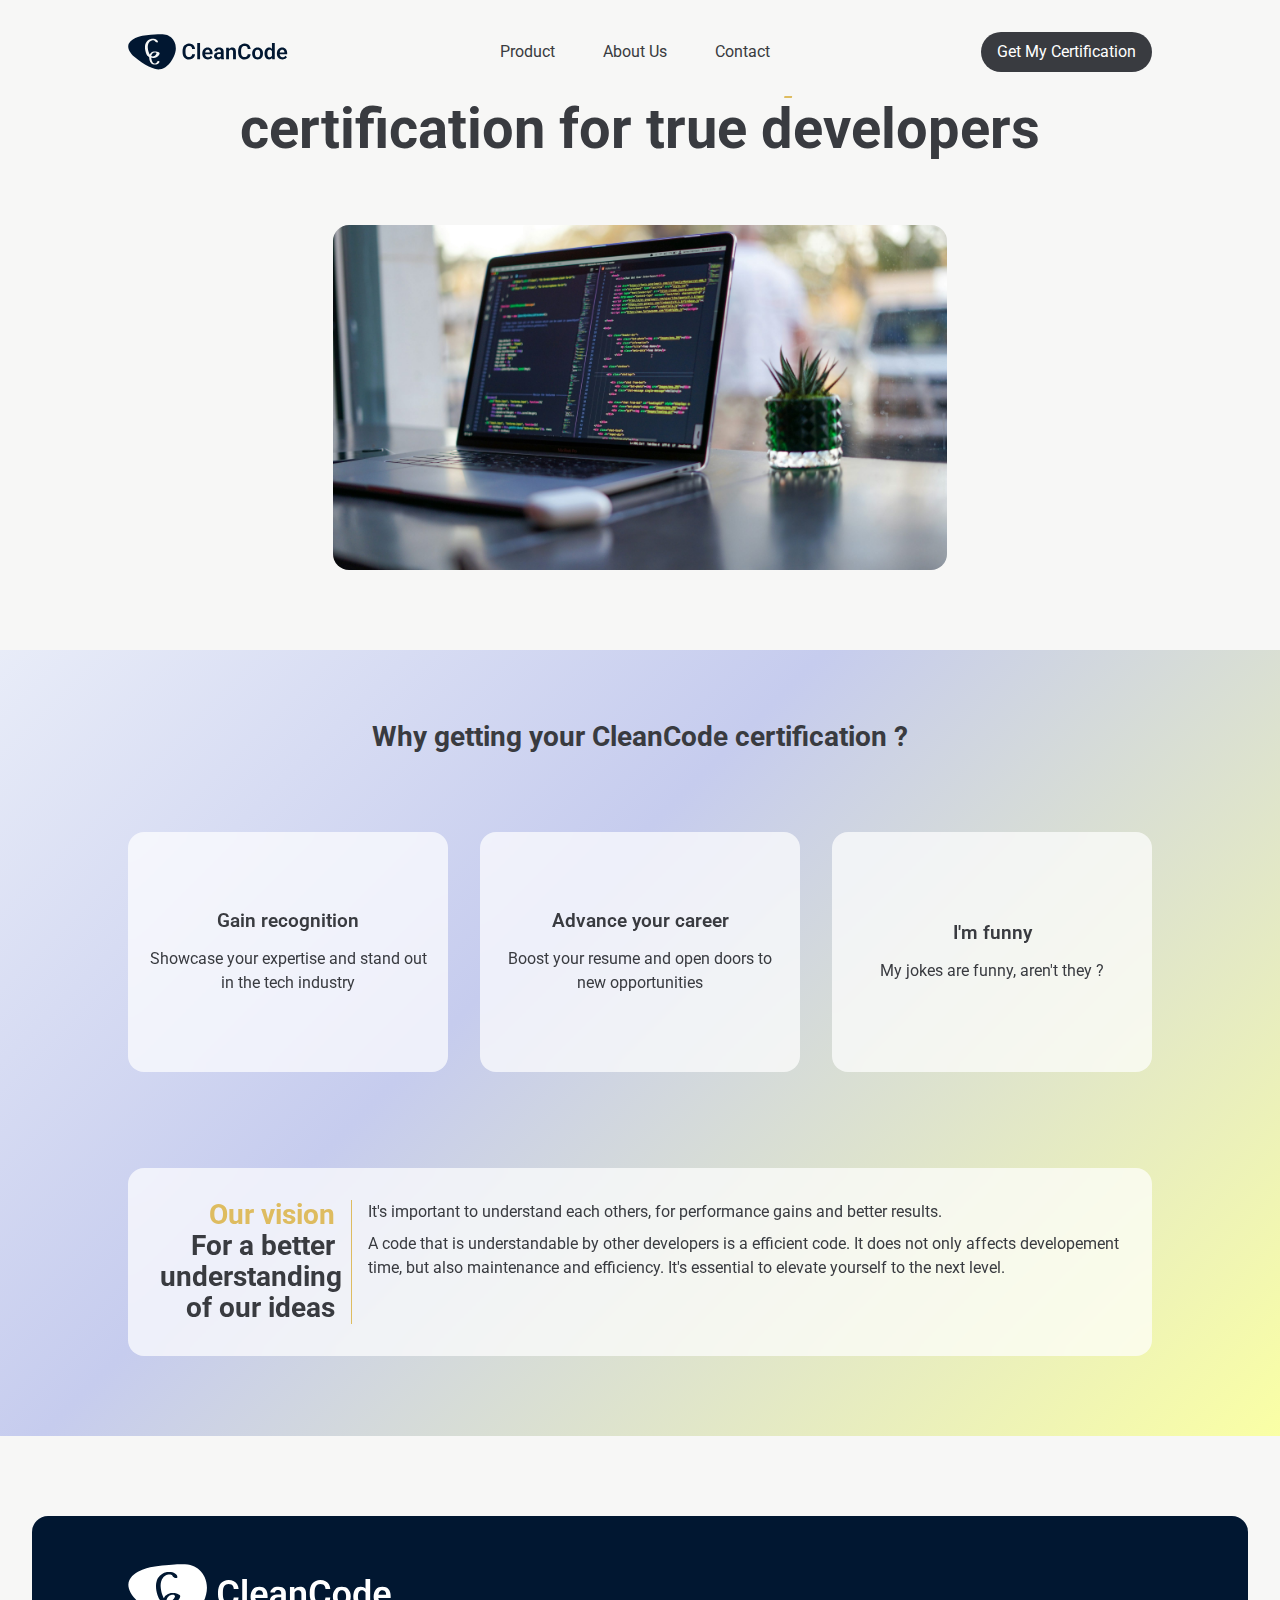
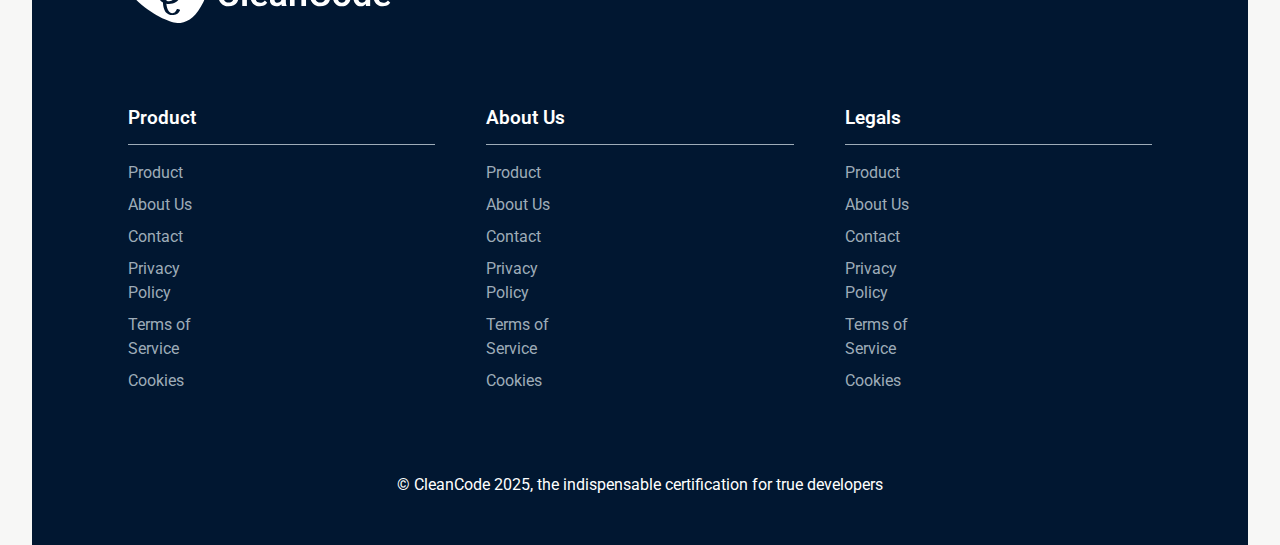
<file: index.html>
<!DOCTYPE html>
<html lang="en">
<head>
    <meta charset="UTF-8">
    <meta name="viewport" content="width=device-width, initial-scale=1.0">
    <link rel="stylesheet" href="main.css">

    <link rel="icon" href="/assets/cleancode-icon.svg">

    <title>CleanCode - Certification</title>
</head>
<body>

    <nav class="navbar">
        <section class="navbar__upper">
            <a class="navbar__img" href="index.html">
                <img src="/assets/cleancode-logo.svg" alt="logo cleancode">
            </a>
    
            <ul>
                <li id="product" class="navbar__link__submenu"><a href="">Product</a></li>
                <li id="about" class="navbar__link__submenu"><a href="">About Us</a></li>
                <li><a href="">Contact</a></li>
            </ul>
    
            <a class="navbar__button" href="certif.html">Get My Certification</a>
        </section>
    </nav>

    <div id="product-submenu" class="navbar__submenu" style="display: none;">
        <section class="section1">
            <h2>Our Product</h2>
            <a href="">Product 1</a>
            <a href="">Product 2</a>
            <a href="">Product 3</a>
        </section>
        <section class="section2">
            <h2>Our Services</h2>
            <a href="">Service 1</a>
            <a href="">Service 2</a>
            <a href="">Service 3</a>
        </section>
    </div>

    <div id="about-submenu" class="navbar__submenu" style="display: none;">
        <section class="section1">
            <h2>About Us</h2>
            <a href="">Our Mission</a>
            <a href="">Our Team</a>
            <a href="">Our Values</a>
        </section>
        <section class="section2">
            <h2>Legals</h2>
            <a href="">Privacy Policy</a>
            <a href="">Terms of Service</a>
            <a href="">Cookies</a>
        </section>
    </div>

    <section class="home">
        <h1>CleanCode, the <span>indispensable</span> certification for true developers</h1>
        <img src="/assets/macbookcoding.jpeg" alt="image d'illustration">
    </section>

    <section class="advantages">
        <h2>Why getting your CleanCode certification ?</h2>
        <ul>
            <li>
                <h3>Gain recognition</h3>
                <p>Showcase your expertise and stand out in the tech industry</p>
            </li>
            <li>
                <h3>Advance your career</h3>
                <p>Boost your resume and open doors to new opportunities</p>
            </li>
            <li>
                <h3>I'm funny</h3>
                <p>My jokes are funny, aren't they ?</p>
            </li>
        </ul>

        <section class="blabla">
            <section class="left">
                <h2><span>Our vision</span><br>For a better understanding of our ideas</h2>
            </section>
            <section class="right">
                <p class="title">It's important to understand each others, for performance gains and better results.</p>
                <p class="text">A code that is understandable by other developers is a efficient code. It does not only affects developement time, but also maintenance and efficiency. It's essential to elevate yourself to the next level.</p>
            </section>
        </section>
    </section>

    <footer>
        <img src="/assets/cleancode-logo-white.svg" alt="logo cleancode">
        <section class="footer__links">
            <section>
                <h3>Product</h3>
                <section class="links">
                    <a href="">Product</a>
                    <a href="">About Us</a>
                    <a href="">Contact</a>
                    <a href="">Privacy Policy</a>
                    <a href="">Terms of Service</a>
                    <a href="">Cookies</a>
                </section>
            </section>
            <section>
                <h3>About Us</h3>
                <section class="links">
                    <a href="">Product</a>
                    <a href="">About Us</a>
                    <a href="">Contact</a>
                    <a href="">Privacy Policy</a>
                    <a href="">Terms of Service</a>
                    <a href="">Cookies</a>
                </section>
            </section>
            <section>
                <h3>Legals</h3>
                <section class="links">
                    <a href="">Product</a>
                    <a href="">About Us</a>
                    <a href="">Contact</a>
                    <a href="">Privacy Policy</a>
                    <a href="">Terms of Service</a>
                    <a href="">Cookies</a>
                </section>
            </section>
        </section>
        <p class="footer__title">&copy; CleanCode 2025, the indispensable certification for true developers</p>
    </footer>


    <script src="script.js"></script>
    
</body>
</html>
</file>
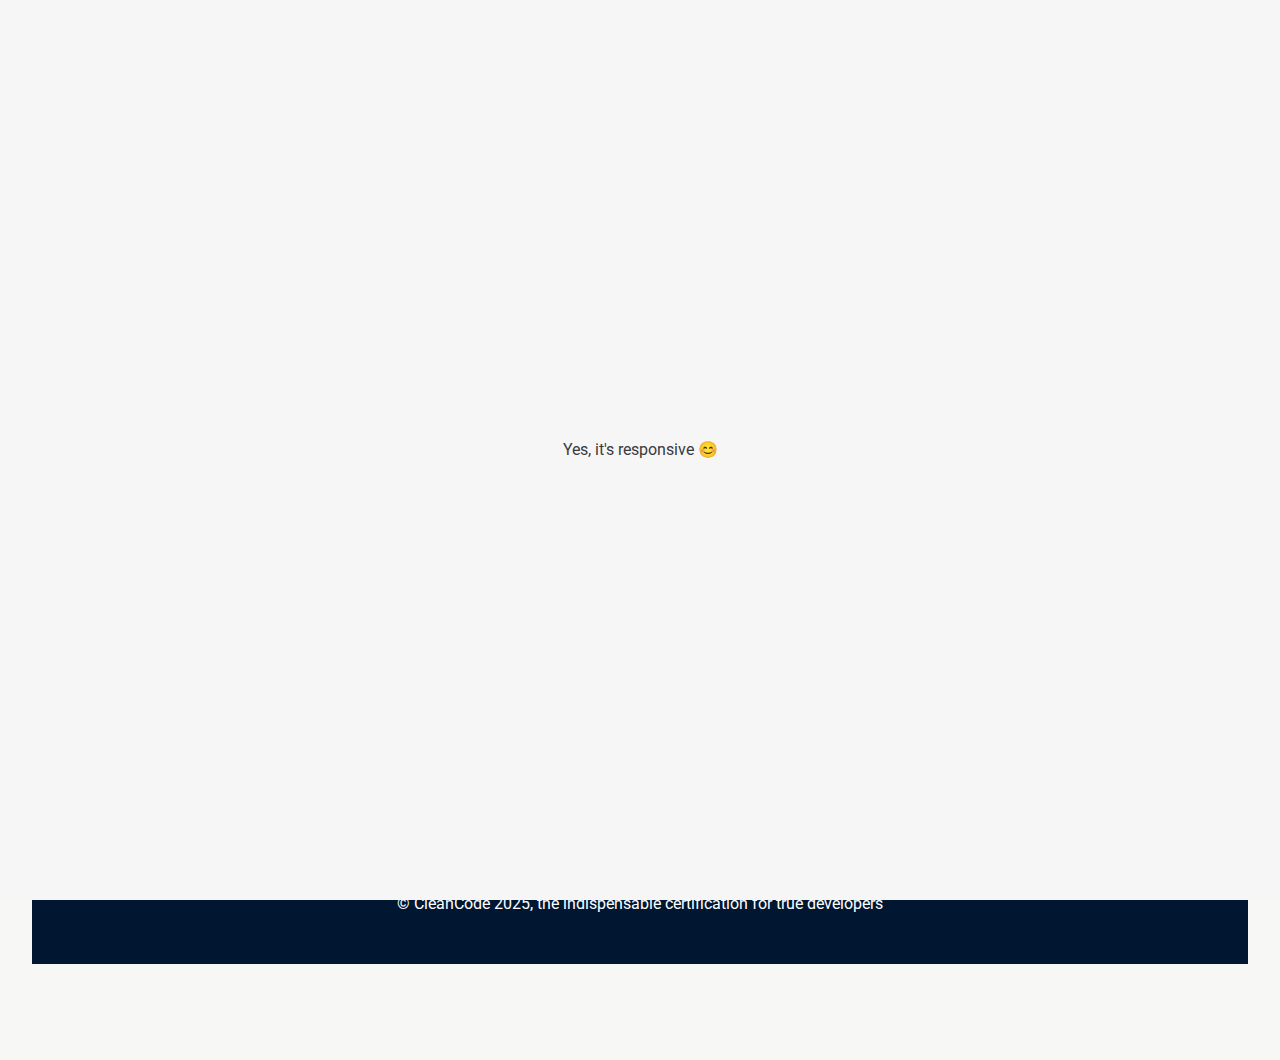
<file: certif.html>
<!DOCTYPE html>
<html lang="en">
<head>
    <meta charset="UTF-8">
    <meta name="viewport" content="width=device-width, initial-scale=1.0">
    <link rel="stylesheet" href="main.css">

    <link rel="icon" href="/assets/cleancode-icon.svg">

    <title>CleanCode - Certification</title>
</head>
<body>

    <nav class="navbar">
        <section class="navbar__upper">
            <a class="navbar__img" href="index.html">
                <img src="/assets/cleancode-logo.svg" alt="logo cleancode">
            </a>
    
            <ul>
                <li id="product" class="navbar__link navbar__link__submenu"><a href="">Product<img src="/assets/arrow_down.svg" alt="arrow down"></a></li>
                <li id="about" class="navbar__link navbar__link__submenu"><a href="">About Us<img src="/assets/arrow_down.svg" alt="arrow down"></a></li>
                <li class="navbar__link"><a href="">Contact</a></li>
            </ul>
    
            <a class="navbar__button" href="certif.html">Get My Certification</a>
        </section>
    </nav>

    <div id="product-submenu" class="navbar__submenu" style="display: none;">
        <section class="section1">
            <h2>Our Product</h2>
            <a href="">Product 1 <svg class="img" width="18" height="18" viewBox="0 0 18 18" fill="none" xmlns="http://www.w3.org/2000/svg"><path d="M6.75 4.5L11.25 9L6.75 13.5" stroke="currentColor" stroke-width="0.75"/></svg></a>
            <a href="">Product 2 <svg class="img" width="18" height="18" viewBox="0 0 18 18" fill="none" xmlns="http://www.w3.org/2000/svg"><path d="M6.75 4.5L11.25 9L6.75 13.5" stroke="currentColor" stroke-width="0.75"/></svg></a>
            <a href="">Product 3 <svg class="img" width="18" height="18" viewBox="0 0 18 18" fill="none" xmlns="http://www.w3.org/2000/svg"><path d="M6.75 4.5L11.25 9L6.75 13.5" stroke="currentColor" stroke-width="0.75"/></svg></a>
        </section>
        <section class="section2 highlighted">
            <h2>Our Services</h2>
            <a href="">Service 1 <svg class="img" width="18" height="18" viewBox="0 0 18 18" fill="none" xmlns="http://www.w3.org/2000/svg"><path d="M6.75 4.5L11.25 9L6.75 13.5" stroke="currentColor" stroke-width="0.75"/></svg></a>
            <a href="">Service 2 <svg class="img" width="18" height="18" viewBox="0 0 18 18" fill="none" xmlns="http://www.w3.org/2000/svg"><path d="M6.75 4.5L11.25 9L6.75 13.5" stroke="currentColor" stroke-width="0.75"/></svg></a>
            <a href="">Service 3 <svg class="img" width="18" height="18" viewBox="0 0 18 18" fill="none" xmlns="http://www.w3.org/2000/svg"><path d="M6.75 4.5L11.25 9L6.75 13.5" stroke="currentColor" stroke-width="0.75"/></svg></a>
        </section>
    </div>

    <div id="about-submenu" class="navbar__submenu" style="display: none;">
        <section class="section1">
            <h2>About Us</h2>
            <a href="">Our Mission <svg class="img" width="18" height="18" viewBox="0 0 18 18" fill="none" xmlns="http://www.w3.org/2000/svg"><path d="M6.75 4.5L11.25 9L6.75 13.5" stroke="currentColor" stroke-width="0.75"/></svg></a>
            <a href="">Our Team <svg class="img" width="18" height="18" viewBox="0 0 18 18" fill="none" xmlns="http://www.w3.org/2000/svg"><path d="M6.75 4.5L11.25 9L6.75 13.5" stroke="currentColor" stroke-width="0.75"/></svg></a>
            <a href="">Our Values <svg class="img" width="18" height="18" viewBox="0 0 18 18" fill="none" xmlns="http://www.w3.org/2000/svg"><path d="M6.75 4.5L11.25 9L6.75 13.5" stroke="currentColor" stroke-width="0.75"/></svg></a>
        </section>
        <section class="section2 highlighted2">
            <h2>Legals</h2>
            <a href="">Privacy Policy <svg class="img" width="18" height="18" viewBox="0 0 18 18" fill="none" xmlns="http://www.w3.org/2000/svg"><path d="M6.75 4.5L11.25 9L6.75 13.5" stroke="currentColor" stroke-width="0.75"/></svg></a>
            <a href="">Terms of Service <svg class="img" width="18" height="18" viewBox="0 0 18 18" fill="none" xmlns="http://www.w3.org/2000/svg"><path d="M6.75 4.5L11.25 9L6.75 13.5" stroke="currentColor" stroke-width="0.75"/></svg></a>
            <a href="">Cookies <svg class="img" width="18" height="18" viewBox="0 0 18 18" fill="none" xmlns="http://www.w3.org/2000/svg"><path d="M6.75 4.5L11.25 9L6.75 13.5" stroke="currentColor" stroke-width="0.75"/></svg></a>
        </section>
    </div>

    <!-- Page content -->

    <section class="content">
        
        <form action="getcerttif.html" class="certif-form">
            <h2>Get your CleanCode certification</h2>
            <p>Fill in the form below to get your CleanCode certification</p>
            <input type="text" placeholder="Name">
            <input type="email" placeholder="Email">
            <input type="tel" placeholder="Phone">
            <button type="submit">Get my certification</button>
        </form>
    
    
    
    


    </section>    

    <!-- Page content end -->

    <footer>
        <img src="/assets/cleancode-logo-white.svg" alt="logo cleancode">
        <section class="footer__links">
            <section>
                <h3>Product</h3>
                <section class="links">
                    <a href="">Product</a>
                    <a href="">About Us</a>
                    <a href="">Contact</a>
                    <a href="">Privacy Policy</a>
                    <a href="">Terms of Service</a>
                    <a href="">Cookies</a>
                </section>
            </section>
            <section>
                <h3>About Us</h3>
                <section class="links">
                    <a href="">Product</a>
                    <a href="">About Us</a>
                    <a href="">Contact</a>
                    <a href="">Privacy Policy</a>
                    <a href="">Terms of Service</a>
                    <a href="">Cookies</a>
                </section>
            </section>
            <section>
                <h3>Legals</h3>
                <section class="links">
                    <a href="">Product</a>
                    <a href="">About Us</a>
                    <a href="">Contact</a>
                    <a href="">Privacy Policy</a>
                    <a href="">Terms of Service</a>
                    <a href="">Cookies</a>
                </section>
            </section>
        </section>
        <p class="footer__title">&copy; CleanCode 2025, the indispensable certification for true developers</p>
    </footer>

    <div class="responsive">
        <p>Yes, it's responsive 😊</p>
    </div>


    <script src="navbar.js"></script>
    <script src="responsive.js"></script>
    
</body>
</html>
</file>
<file: main.css>
@import url('/css/reset.css');
@import url('/css/root.css');
@import url('/css/navbar.css');
@import url('/css/home.css');
@import url('/css/advantages.css');
@import url('/css/footer.css');
@import url('/css/responsive.css');
</file>
